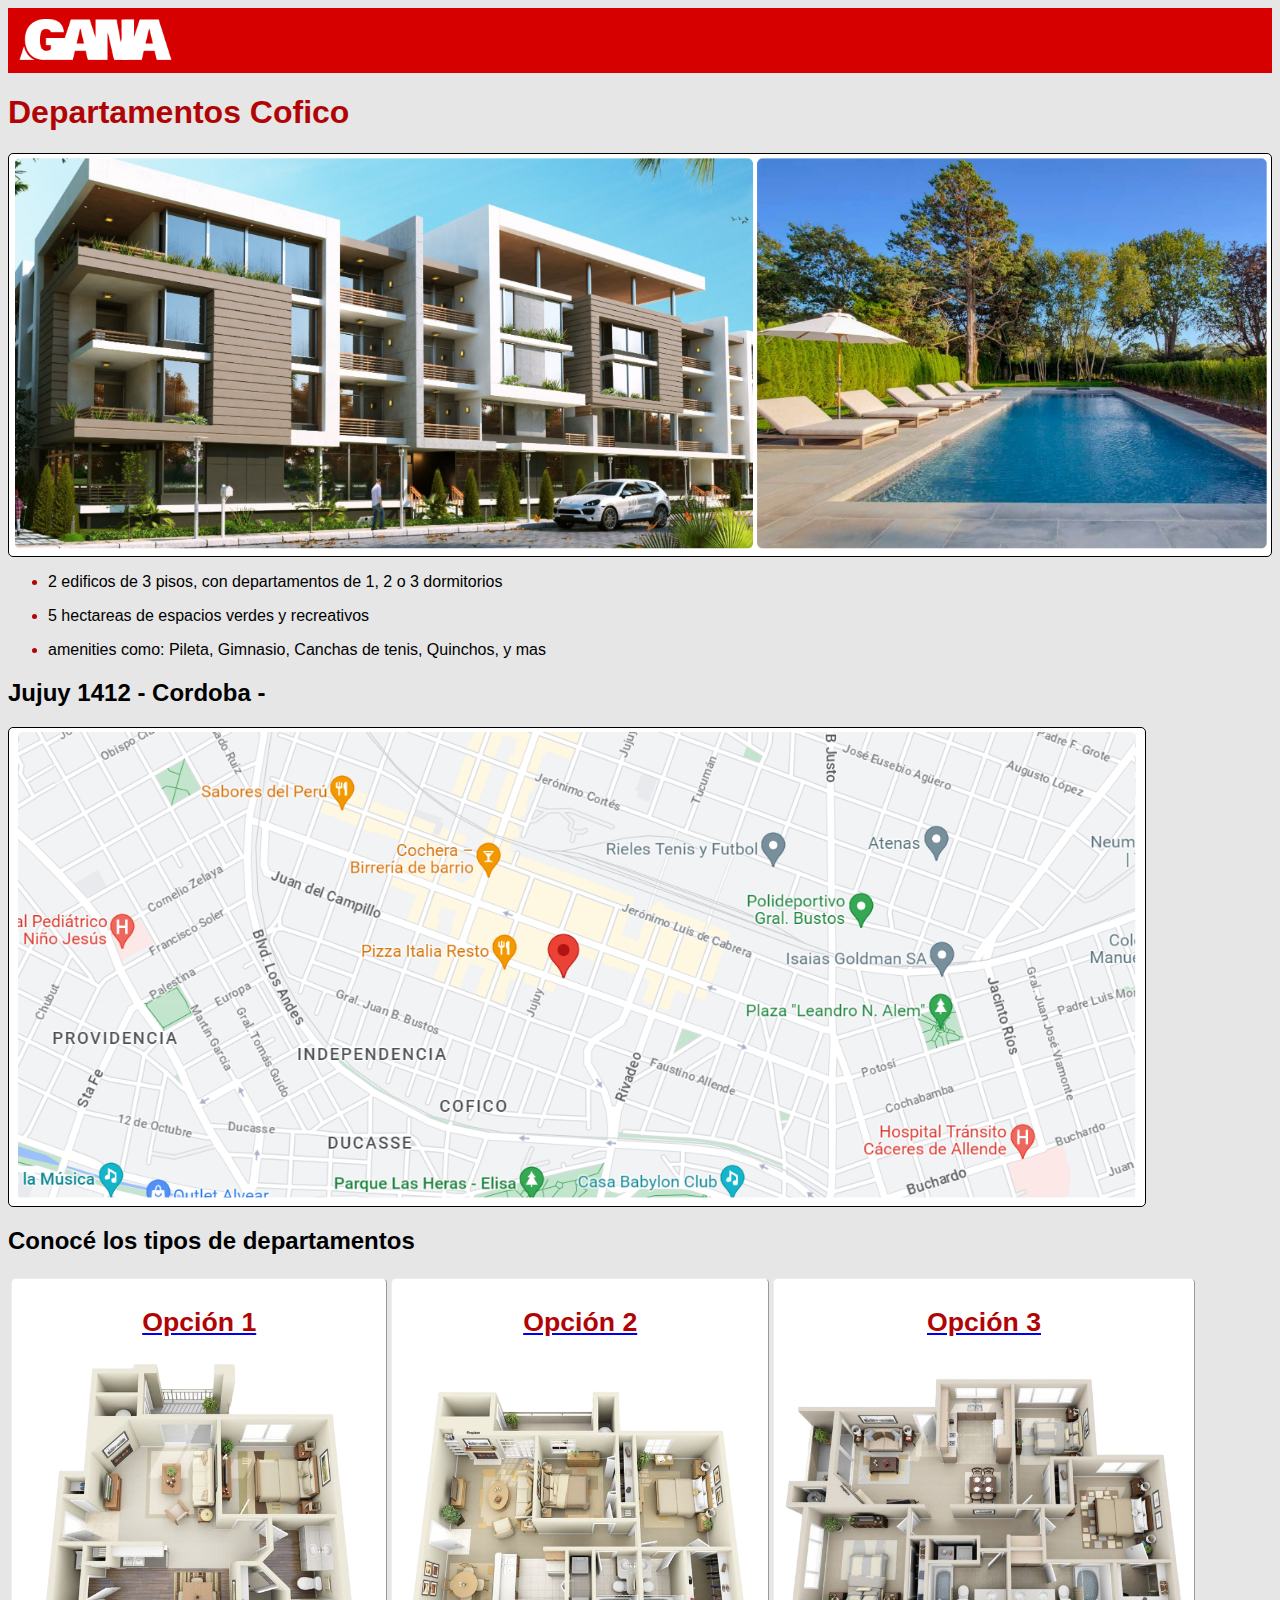
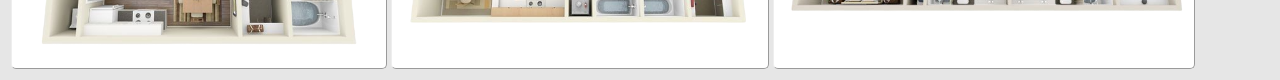
<file: Pagina principal/index.html>
<!DOCTYPE html>
<html lang="es">
<head>
    <meta charset="UTF-8">
    <meta name="viewport" content="width=device-width, initial-scale=1.0">
    <title>departamentos</title>
    <link rel="stylesheet" href="../Estilo.css">
</head>
<body class="body">
    <header class="header">
        <button class="button_logo">
            <a href="/Pagina principal/index.html">
                <img src="Imagenes/logo-gama.png" class="logo" alt="logo">
            </a>
        </button>
    </header>
    <h1 class="head">Departamentos Cofico</h1>
    <table class="tabla_solid">
        <tr>
            <td> <p class="no_margin"><img src="Imagenes/Edificio.png" alt="Edificio" class="Imagenes_edificio" ></p></td>
        </tr>
    </table>
    <ul>
        <li><p class="lista">2 edificos de 3 pisos, con departamentos de 1, 2 o 3 dormitorios</p></li>
        <li><p class="lista">5 hectareas de espacios verdes y recreativos</p></li>
        <li><p class="lista">amenities como: Pileta, Gimnasio, Canchas de tenis, Quinchos, y mas</p></li>
    </ul>
    <h2>Jujuy 1412 - Cordoba -</h2>
    <table class="tabla_mapa">
        <tr>
            <td>
                <button class="button_logo">
                    <a href="https://goo.gl/maps/GwRNPQEbPwiSRLXP7">
                        <img src="Imagenes/Mapa.png" class="mapa" alt="">
                    </a>
                </button>
                
            </td>
        </tr>
    </table>
    <h2>Conocé los tipos de departamentos</h2>
    <table>
        <tr>
            <td>
                <button class="button">
                    <a href="Opcion1/op1.html">
                        <div>
                            <h1 class="head-op">Opción 1</h1>
                            <img src="Imagenes/Depto chico.png" alt=""  class="imagen_Boton_opcion">
                        </div>
                    </a>
                </button>
            </td>
            <td>
                <button class="button">
                    <a href="Opcion2/op2.html"> 
                        <div>
                            <h1 class="head-op">Opción 2</h1>
                            <img src="Imagenes/Depto grande.png" alt="" class="imagen_Boton_opcion" >
                        </div>
                    </a>
                </button>
            </td>
            <td>
                <button class="button">
                    <a href="Opcion3/Opcion3.html">
                        <div>
                            <h1 class="head-op">Opción 3</h1>
                            <img src="Imagenes/Depto muy grande.png" alt="" class="imagen_Boton_opcion">
                        </div>
                    </a>
                </button>
            </td>
        </tr>
    </table>
</body>
</html>
</file>
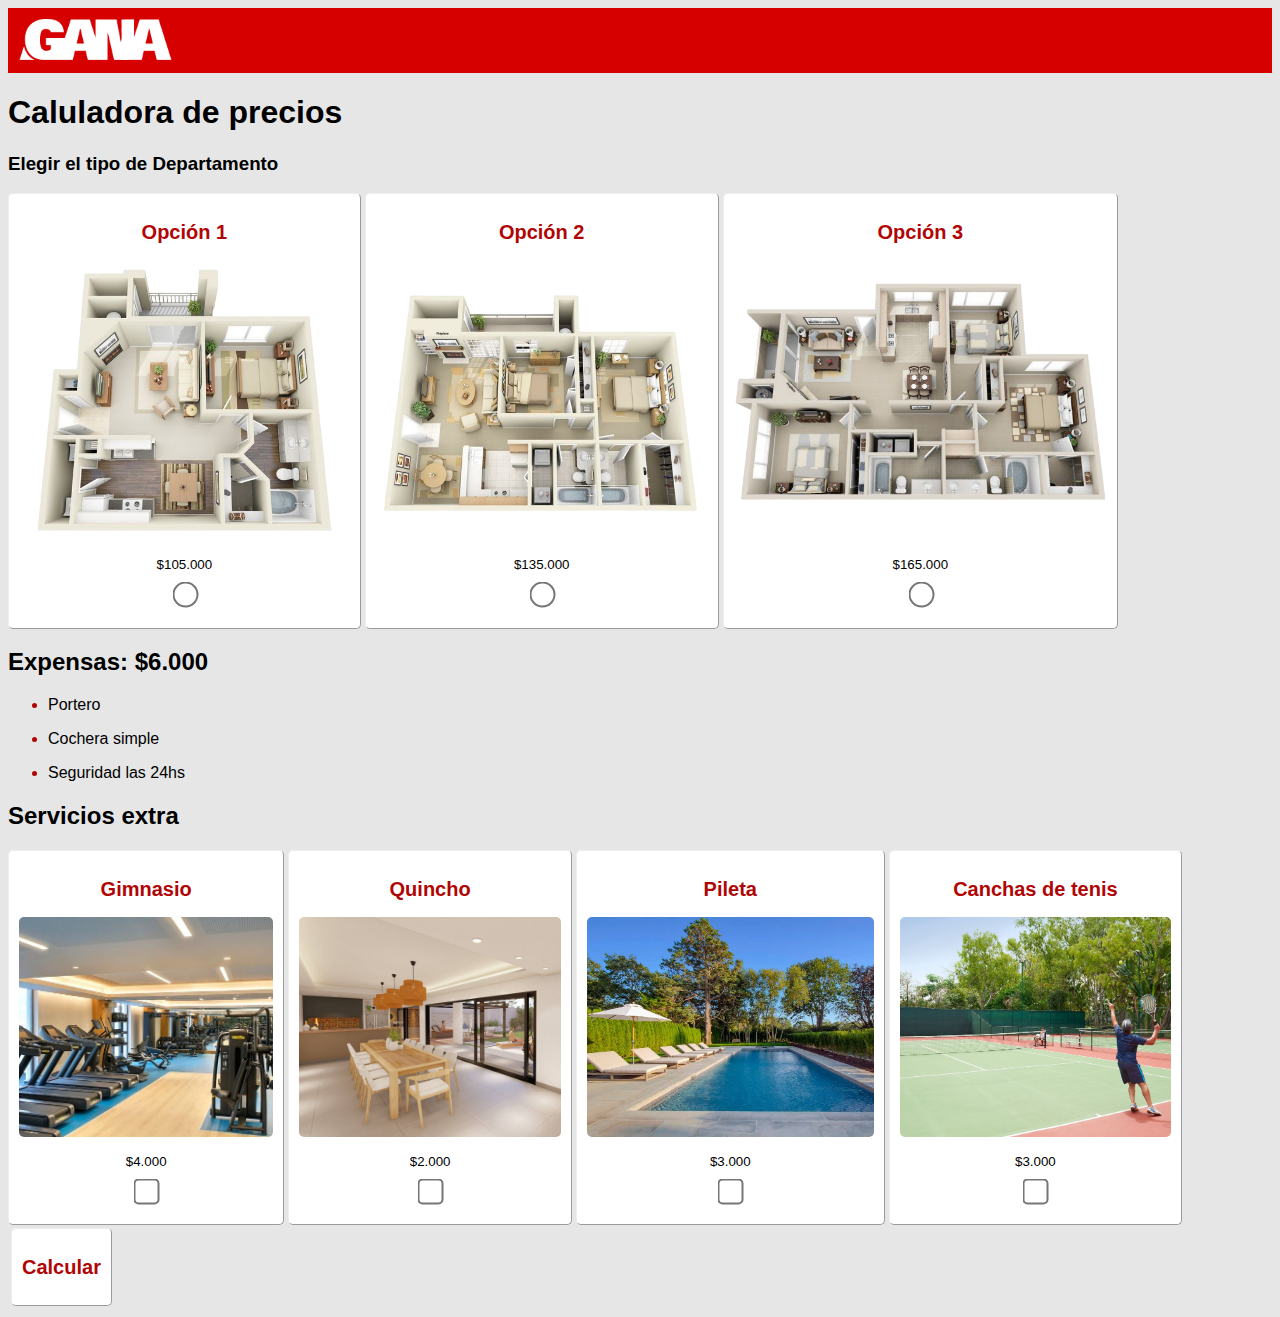
<file: Pagina principal/Calculadora/Calculadora.html>
<!DOCTYPE html>
<html lang="en">
<head>
    <meta charset="UTF-8">
    <meta name="viewport" content="width, initial-scale=1.0">
    <title>Document</title>
    <link rel="stylesheet" href="../../Estilo.css">
    <script type="text/javaScript" src="Script.js"></script>
</head>
<body class="body">
    <header class="header">
        <button class="button_logo">
            <a href="../index.html">
                <img src="../Imagenes/logo-gama.png" class="logo" alt="logo">
            </a>
        </button>
    </header>
    <h1>Caluladora de precios</h1>
    <form action="/eleccion del cliente.php" method="post">
        <h3>Elegir el tipo de Departamento</h3>
        <div>
            <button type="button" class="button"> 
                <div>
                     <label for="opcion1">
                     <h2 class="head">Opción 1</h3>
                     <P><img src="../Imagenes/Depto chico.png" alt="Opcion 1" Class="imagen_boton_calculadora"></P>
                     <p>$105.000</p>
                    </label><p><input class="radio" type="radio" id="Opción 1" name="opcion_elegida" value=105000 onclick="calcular_opciones(this.checked, this.id, this.value,)"></p>
                </div>
            </button>
            <button type="button" class="button">
                    <div>
                         <label for="opcion2">
                        <h2 class="head">Opción 2</h3>
                        <p><img src="../Imagenes/Depto grande.png" alt="Opcion 2" Class="imagen_boton_calculadora"></p>
                        <p>$135.000</p></label><p><input class="radio" type="radio" id="Opción 2" name="opcion_elegida" value=135000 onclick="calcular_opciones(this.checked, this.id, this.value,)"></p>
                    </div>
            </button>
            <button type="button" class="button">
                <div>
                     <label for="opcion3">
                     <h2 class="head">Opción 3</h3>
                     <p><img src="../Imagenes/Depto muy grande.png" alt="Opcion 3" Class="imagen_boton_calculadora"></p>
                     <p>$165.000</p></label><p><input class="radio" type="radio" id="Opción 3" name="opcion_elegida" value=165000 onclick="calcular_opciones(this.checked, this.id, this.value,)"></p>
                </div>
            </button>
        </div>
        
        <h2>Expensas: $6.000</h2>
        <ul>
            <li><p class="lista">Portero</p></li>
            <li><p class="lista">Cochera simple</p></li>
            <li><p class="lista">Seguridad las 24hs</p></li>
        </ul>
            </tr>
        </table>
        <h2>Servicios extra </h2>
        <div>
            <button type="button" class="button"> <a inputmode="checkbox"></a>
                <label></label>
                <div>
                    <h2 class="head">Gimnasio</h3>
                    <P><img src="../Imagenes/Gimnasio.jpg" alt="Gimnasio" Class="imagen_boton_extras"></P>
                    <p>$4.000</p></label><p><input class="checkbox" type="checkbox" name=" Gimnasio" value="4000" onclick="calcular_extras(this.name, this.checked, this.value)"></p>
                </div>
                
            </button>
            <button type="button" class="button"> <a inputmode="checkbox"></a><label></label>
                <Div>
                    <h2 class="head">Quincho</h3>
                    <P><img src="../Imagenes/Quincho.jpg" alt="Quincho" Class="imagen_boton_extras"></P>
                    <p>$2.000</p></label><p><input class="checkbox" type="checkbox" name=" Quincho" value="2000" onclick="calcular_extras(this.name, this.checked, this.value)"></p>
                </Div>
                
            </button>
            <button type="button" class="button"> <a inputmode="checkbox"></a><label></label>
                <div>
                    <h2 class="head">Pileta</h3>
                    <P><img src="../Imagenes/Pileta.jpg" alt="Pileta" Class="imagen_boton_extras"></P>
                    <p>$3.000</p></label><p><input class="checkbox" type="checkbox" name=" Pileta" value="3000" onclick="calcular_extras(this.name, this.checked, this.value,)"></p>
                </div>
                
            </button>
            <button type="button" class="button"> <a inputmode="checkbox"></a><label></label>
                <div>
                    <h2 class="head">Canchas de tenis</h3>
                    <P><img src="../Imagenes/tenis.jpg" alt="Pileta" Class="imagen_boton_extras"></P>
                    <p>$3.000</p></label><p><input class="checkbox" type="checkbox" name=" Cancha de tenis" value="3000" onclick="calcular_extras(this.name, this.checked, this.value,)"></p>
                </div>
                
            </button>
        </div>
        <table>
            <tr>
                <td>
                     <div>
                        <button class="button" type="button" onclick="calcular_total()"><h2 class="head">Calcular</h2></button> 
                    </div>
                </td>
                <td>
                    <table>
                        <tr>
                            <td><h2 class="resultados_error" id="texto_error"></h2></td>
                        </tr>
                        <tr>
                            <td><h3 class="resultados" id="texto_opcion"></h3></td>
                            <td><p class="resultados" id="total_opcion"></p></td>
                        </tr>
                        <tr>
                            <td><h3 class="resultados" id="texto_expensas"></h3></td>
                            <td><p class="resultados" id="total_expensas"></p></td>
                        </tr>
                        <tr>
                            <td><h3 class="resultados" id="texto_extras"></h3></td>
                            <td><p class="resultados" id="total_extras"></p></td>
                        </tr>
                        <tr>
                            <td><h2 class="resultados" id="texto_"></h2></td>
                            <td><h3 class="resultados" id="total_"></h3></td>
                        </tr>
                    </table>
                </td>
            </tr>
        </table>
       

    </form>
</body>
</html>
</file>
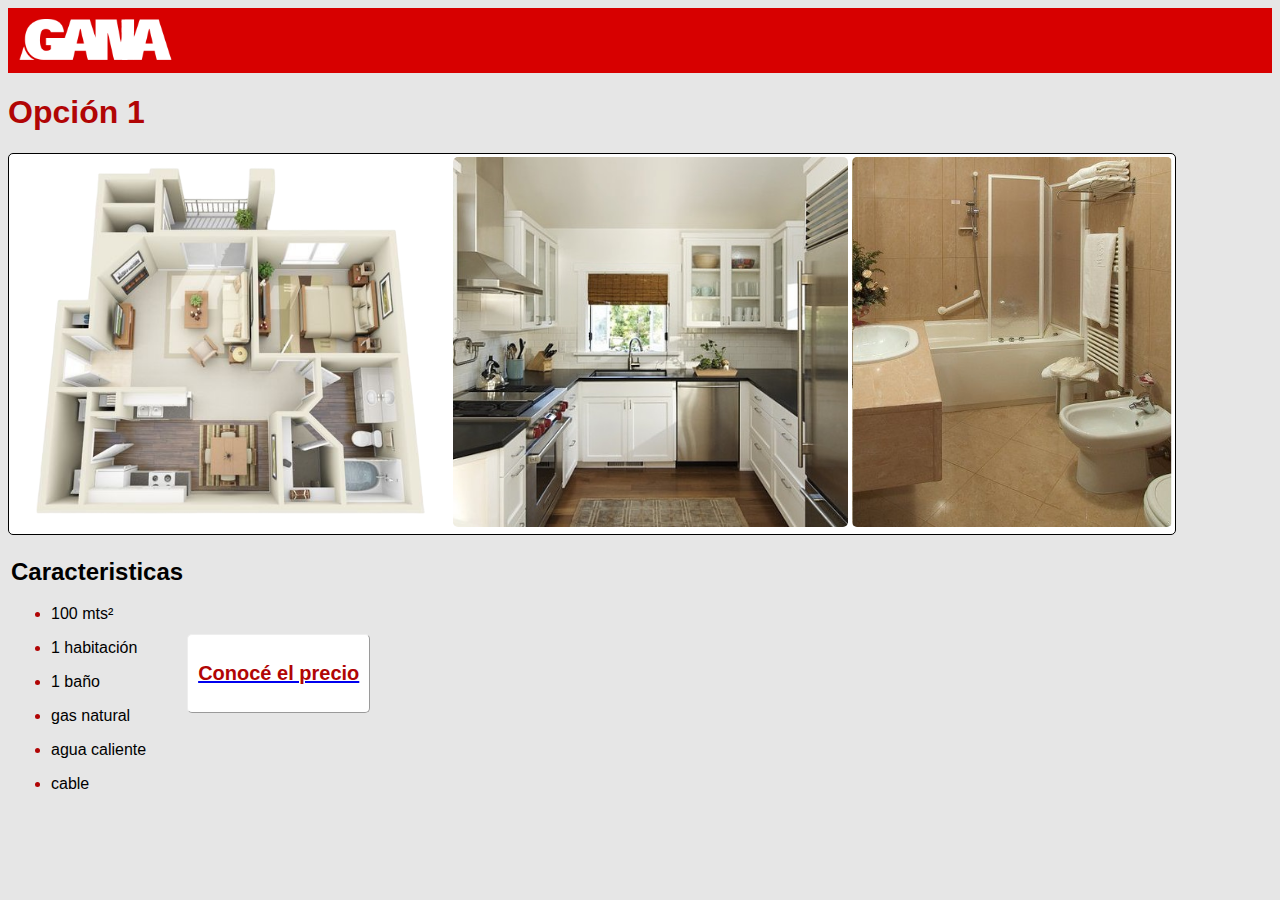
<file: Pagina principal/Opcion1/op1.html>
<!DOCTYPE html>
<html lang="en">
<head>
    <meta charset="UTF-8">
    <meta name="viewport" content="width=device-width, initial-scale=1.0">
    <title>Opcion 1</title>
    <link rel="stylesheet" href="../../Estilo.css">
</head>
<body class="body">
  <header class="header">
    <button class="button_logo">
      <a href="../index.html">
          <img src="../Imagenes/logo-gama.png" class="logo" alt="logo">
      </a>
  </button>
  </header>
    <h1 class="head">Opción 1</h1>
    <table class="tabla_solid">
      <tr>
        <td><p class="no_margin"><img src="../Imagenes/Depto chico.png" class="imagenes_deptos" alt=""></p></td>
        <td><p class="no_margin"><img src="../Imagenes/Cocina chica.jpg" class="imagenes_deptos" alt=""></p></td>
        <td><p class="no_margin"><img src="../Imagenes/baño.jpg" class="imagenes_deptos" alt=""></p></td>
      </tr>
      </table>
      <table>
      <tr>
        <td><h2>Caracteristicas</h2>
            <ul>
            <li><p class="lista">100 mts²</p></li>
            <li><p class="lista">1 habitación</p></li>
            <li><p class="lista">1 baño</p></li>
            <li><p class="lista">gas natural</p></li>
            <li><p class="lista">agua caliente</p></li>
            <li><p class="lista">cable</p></li>
          </ul> 
          <td>
            <button class="button">
              <a href="../Calculadora/Calculadora.html"><h2 class="head-op">Conocé el precio</h2></a>
            </button>
          </td>
      </tr>
       

    </table>
</body>
</html>
</file>
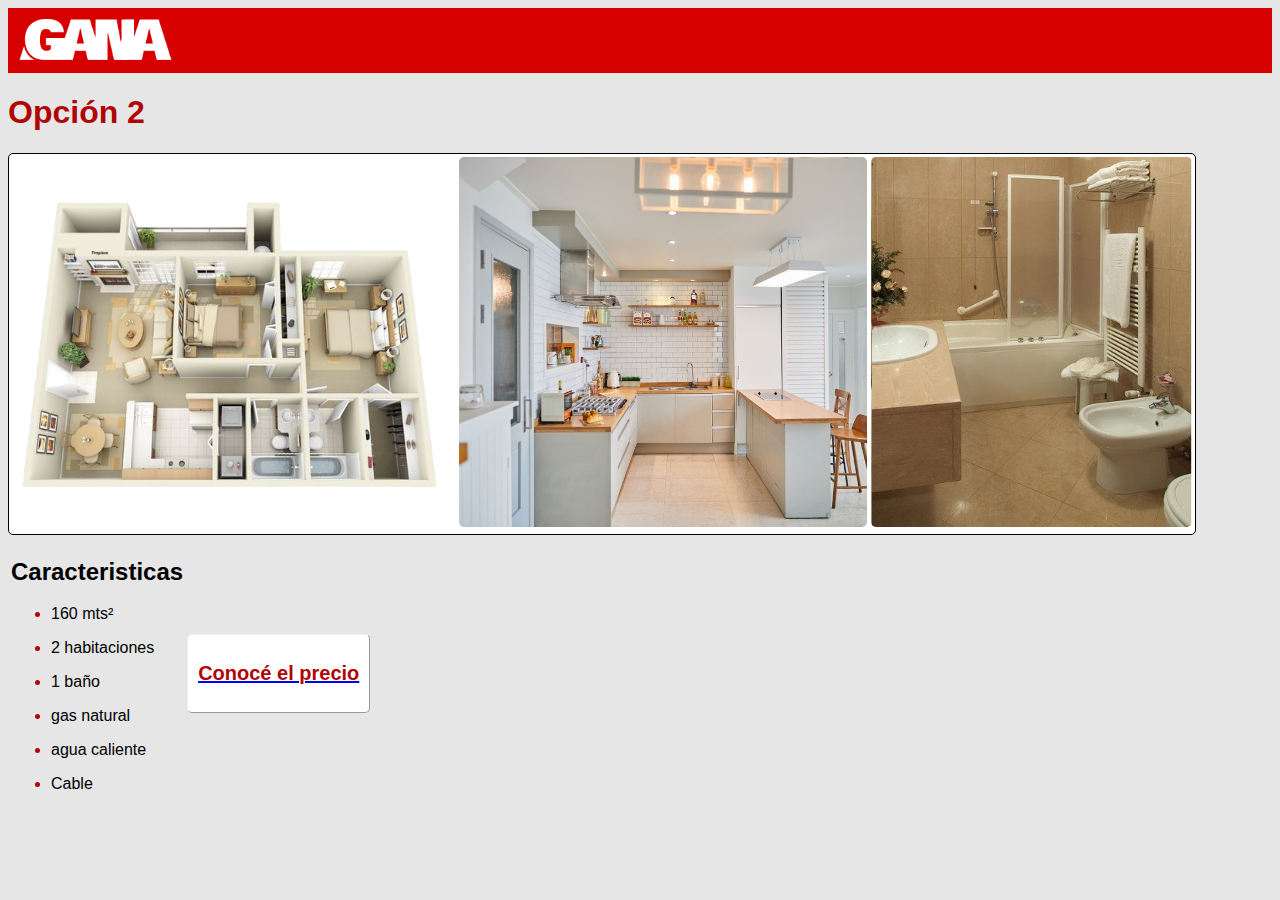
<file: Pagina principal/Opcion2/op2.html>
<!DOCTYPE html>
<html lang="en">
<head>
    <meta charset="UTF-8">
    <meta name="viewport" content="width=device-width, initial-scale=1.0">
    <title>Opcion 2</title>
    <link rel="stylesheet" href="../../Estilo.css">
</head>
<body class="body">
  <header class="header">
    <button class="button_logo">
      <a href="../index.html">
          <img src="../Imagenes/logo-gama.png" class="logo" alt="logo">
      </a>
  </button>
  </header>
  <h1 class="head">Opción 2</h1>
  <table class="tabla_solid">
    <tr>
      <td><img src="../Imagenes/Depto grande.png" class="imagenes_deptos" alt="" height="520"></td> <td>
      <td><img src="../Imagenes/cocina grande.jpg" class="imagenes_deptos" alt=""></td>
      <td><img src="../Imagenes/baño.jpg" class="imagenes_deptos" alt=""></td>
    </tr>
    </table>
    <table>
    <tr>
      <td>
        <h2>Caracteristicas</h2>
          <ul>
            <li><p class="lista">160 mts²</p></li>
           <li><p class="lista">2 habitaciones</p></li>
           <li><p class="lista">1 baño</p></li>
           <li><p class="lista">gas natural</p></li>
           <li><p class="lista">agua caliente</p></li>
           <li><p class="lista">Cable</p></li>
        </ul>
    </td>
    <td>
      <button class="button">
        <a href="../Calculadora/Calculadora.html"><h2 class="head-op">Conocé el precio</h2></a>
      </button>
    </td>
  </tr>
</table>
    
    
    

</body>
</html>
</file>
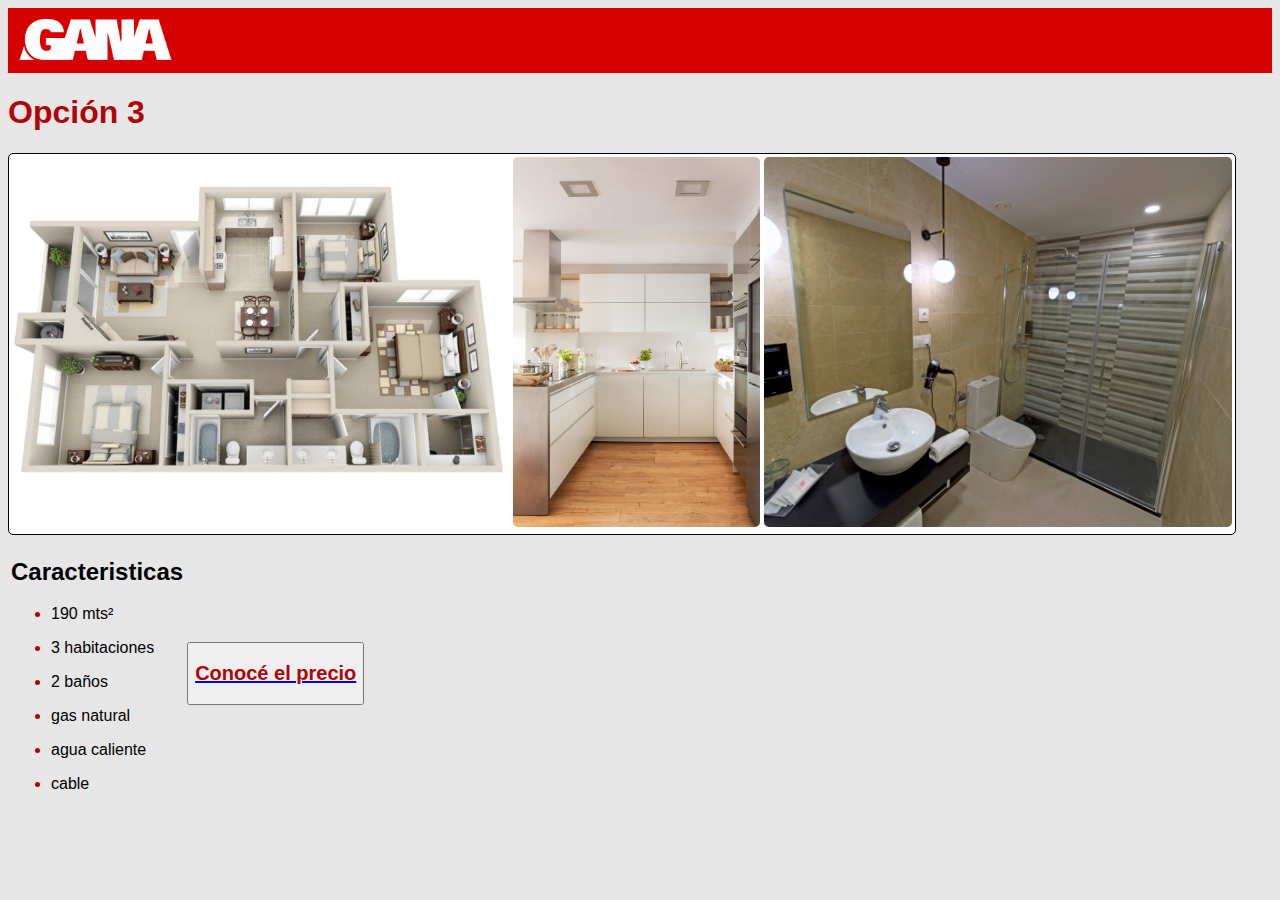
<file: Pagina principal/Opcion3/Opcion3.html>
<!DOCTYPE html>
<html lang="en">
<head>
    <meta charset="UTF-8">
    <meta name="viewport" content="width=device-width, initial-scale=1.0">
    <title>Opcion 3</title>
    <link rel="stylesheet" href="../../Estilo.css">
</head>
<body class="body">
    <header class="header">
        <button class="button_logo">
            <a href="../index.html">
                <img src="../Imagenes/logo-gama.png" class="logo" alt="logo">
            </a>
        </button>
    </header>
    <h1 class="head">Opción 3
    </h1>
    <table class="tabla_solid">
        <tr>
          <td><img src="../Imagenes/Depto muy grande.png" class="imagenes_deptos" alt="" height="520"></td> <td>
          <td><img src="../Imagenes/cocina muy.jpg" class="imagenes_deptos" alt=""></td>
          <td><img src="../Imagenes/Bano grande.jpg" class="imagenes_deptos" alt=""></td>
        </tr>
    </table>
    <table>
            <td><h2>Caracteristicas</h2>

                <ul>
                 <li><p class="lista">190 mts²</p></li>
                 <li><p class="lista" >3 habitaciones</p></li>
                 <li><p class="lista">2 baños</p></li>
                 <li><p class="lista">gas natural</p></li>
                 <li><p class="lista" >agua caliente</p></li>
                 <li><p class="lista">cable</p></li>
                </ul></td>
                <td>
                    <button>
                        <a href="../Calculadora/Calculadora.html"><h2 class="head-op">Conocé el precio</h2></a>
                    </button>
                </td>
        </tr>
    </table>
    
    

</body>
</html>
</file>
<file: Estilo.css>
.Imagenes_edificio {
    width: 100%;
    padding: 0px;
    border-radius: 5px;
}

.imagen_Boton_opcion {
    height: 300px;
    border-radius: 5px;
}

.imagen_boton_calculadora {
    height: 280px;
    border-radius: 5px;
}

.header {
    background-color: rgb(215, 0, 0);
}

.body {
    background-color: rgb(230, 230, 230);
}

h1, p, h2, h3 {
    font-family: Arial, Helvetica, sans-serif;
}

.head {
    color: rgb(177, 5, 5);

}

li {
    color: rgb(177, 5, 5);
    font-family: Arial, Helvetica, sans-serif;
}

.lista {
    color: black;
    font-family: Arial, Helvetica, sans-serif;
}

.logo {
    width: 175px;

}

.checkbox {
    transform: scale(2);
    cursor: pointer;
}

.radio {
    transform: scale(2);
    cursor: pointer;
    margin-bottom: 3px;
    
}

.button :active {
   background-color: rgb(255, 171, 171)
}

.button :hover {
    background-color: rgb(214, 214, 214);
}

.button :focus {
    background-color: rgb(255, 155, 155);
}

.button {
    background-color: white;
    border: 1px outset;
    border-radius: 5px;
    padding: 10px;
}

.tabla_solid{
    border: 1px solid;
    border-radius: 5px;
    background-color: white;
    width: auto;
}

.tabla_mapa{
    border: 1px solid;
    border-radius: 5px;
    background-color: white;
    width: 90%;
}

.imagen_boton_extras {
    height: 220px;
    border-radius: 5px;
}

.no_margin {
    margin: 0px;
}

.head-op{
    text-decoration: none;
    color: rgb(177, 5, 5);
}

.imagenes_deptos {
    height: 370px;
    border-radius: 5px;
    width: auto;
}

.button_logo {
    background-color: transparent;
    border: none;
}

.mapa {
    width: 100%;
    border-radius: 5px;
}

.resultados {
    margin: 1px;
}

.resultados_error {
    color: rgb(160, 35, 35);
}
</file>
